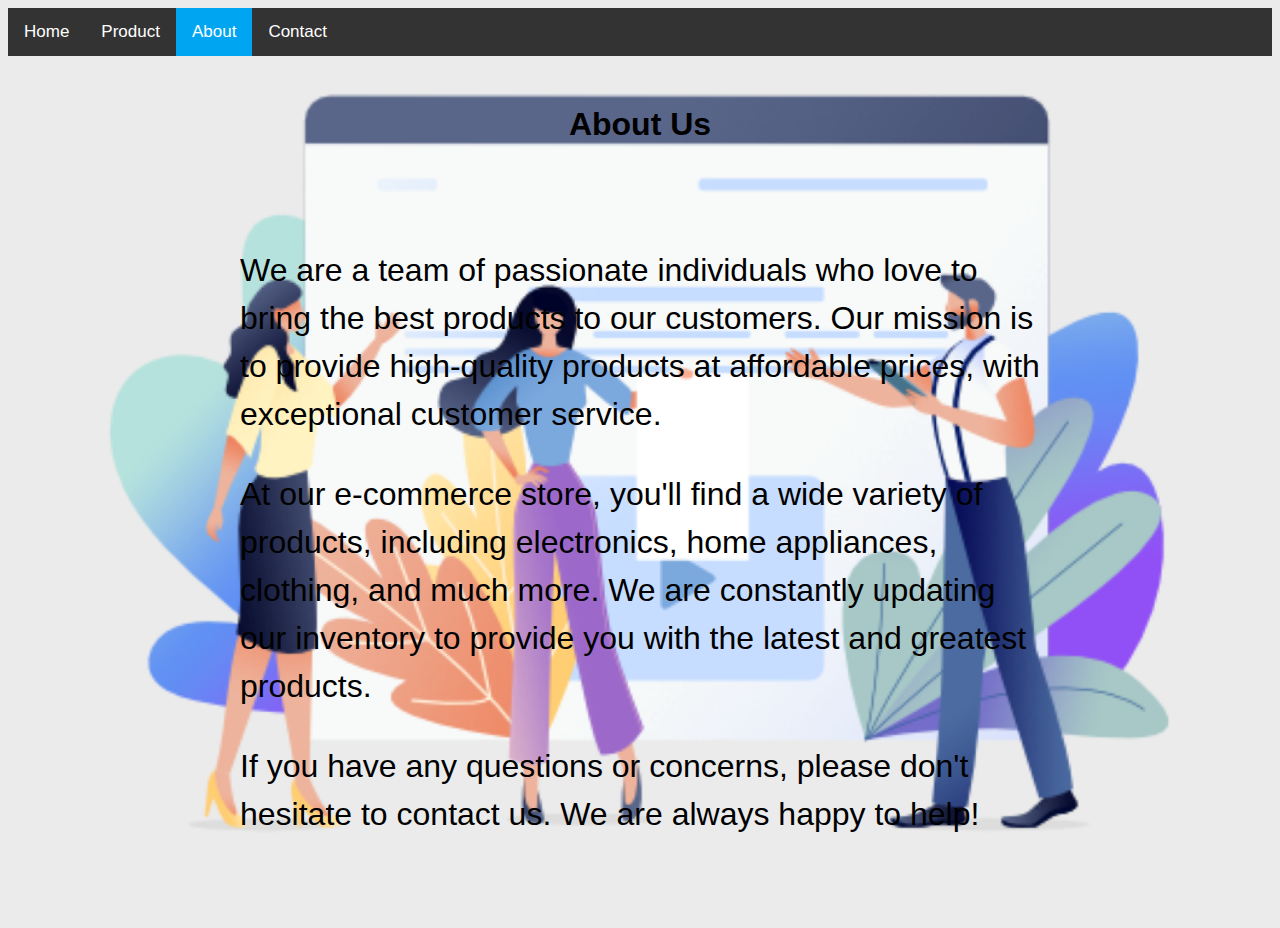
<file: Buyit Site/About us.html>
<!DOCTYPE html>
<html>
  <head>
    <title>About Us</title>
    <style>
      /* Add your CSS styles here */
      body {
        font-family: Arial, sans-serif;
        background-image: url('about2.png');
        background-position: center;
        background-repeat: no-repeat;
      background-size: cover;
      }
      .navbar {
			background-color: #333;
			overflow: hidden;
		}

		.navbar a {
			float: left;
			color: white;
			text-align: center;
            align-items: center;
			padding: 14px 16px;
			text-decoration: none;
			font-size: 17px;
		}
        
		.navbar a:hover {
			background-color: #ddd;
			color: black;
		}

		.active {
			background-color: #00a5f1;
			color: white;
		}
      h1 {
        text-align: center;
        margin-top: 50px;
      }
      .container {
        max-width: 800px;
        margin: 0 auto;
        padding: 50px;
      }
      p {
        line-height: 1.5;
        font-size: xx-large;
      }
    </style>
  </head>
  <body>
    <header>
      <!-- Add your header content here -->
    </header>
    <div class="navbar">
      <a  href="index.html">Home</a>
      <a href="#">Product</a>
      <a class="active" href="About us.html">About</a>
      <a href="contactus.html">Contact</a>
    </div>
      
      <script>
      // Add active class to the current button (highlight it)
      var navbar = document.getElementsByClassName("navbar");
      var links = navbar.getElementsByTagName("a");
      for (var i = 0; i < links.length; i++) {
        links[i].addEventListener("click", function() {
          var current = document.getElementsByClassName("active");
          current[0].className = current[0].className.replace(" active", "");
          this.className += " active";
        });
      }
    </script>
     
    <main>
      <h1>About Us</h1>
      <div class="container">
        <p>We are a team of passionate individuals who love to bring the best products to our customers. Our mission is to provide high-quality products at affordable prices, with exceptional customer service.</p>
        <p>At our e-commerce store, you'll find a wide variety of products, including electronics, home appliances, clothing, and much more. We are constantly updating our inventory to provide you with the latest and greatest products.</p>
        <p>If you have any questions or concerns, please don't hesitate to contact us. We are always happy to help!</p>
      </div>
    </main>
    <footer>
      <!-- Add your footer content here -->
    </footer>
    <script>
      // Add your JavaScript code here, if any
    </script>
  </body>
</html>
</file>
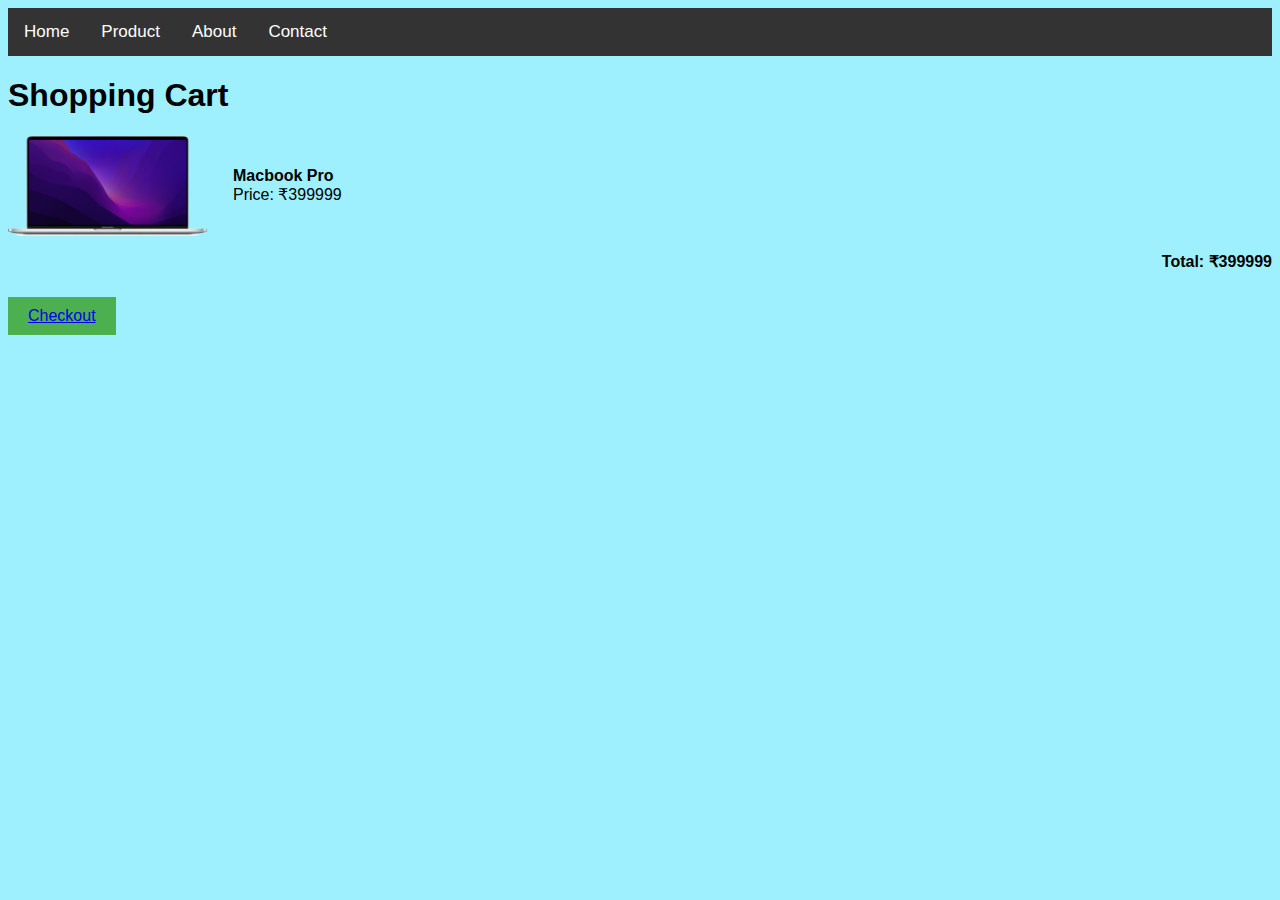
<file: Buyit Site/cart1.html>
<!DOCTYPE html>
<html>
<head>
  <title>Shopping Cart</title>
  <style>
    /* CSS styles for the cart page */
    body {
      font-family: Arial, sans-serif;
      background-color: #9ef0ff;
    }
    .navbar {
			background-color: #333;
			overflow: hidden;
		}

		.navbar a {
			float: left;
			color: white;
			text-align: center;
            align-items: center;
			padding: 14px 16px;
			text-decoration: none;
			font-size: 17px;
		}
        
		.navbar a:hover {
			background-color: #ddd;
			color: black;
		}

		.active {
			background-color: #333;
			color: white;
		}
    .cart-item {
      display: flex;
      align-items: center;
      margin-bottom: 10px;
    }
    .cart-item img {
      width: 200px;
      height: 100px;
      margin-right: 25px;
     
    }
    .cart-item .item-info {
      flex-grow: 1;
    }
    .cart-item .item-info h4 {
      margin: 0;
    }
    .cart-item .item-info p {
      margin: 0;
    }
    .cart-total {
      font-weight: bold;
      text-align: right;
    }
    .checkout-button {
      background-color: #4CAF50;
      border: none;
      color: white;
      padding: 10px 20px;
      text-align: center;
      text-decoration: none;
      display: inline-block;
      font-size: 16px;
      margin-top: 10px;
      cursor: pointer;
    }
  </style>
</head>
<body>
  <div class="navbar">
		<a class="active" href="index.html">Home</a>
		<a href="#">Product</a>
		<a href="About us.html">About</a>
		<a href="contactus.html">Contact</a>
	</div>
    
    <script>
		// Add active class to the current button (highlight it)
		var navbar = document.getElementsByClassName("navbar");
		var links = navbar.getElementsByTagName("a");
		for (var i = 0; i < links.length; i++) {
			links[i].addEventListener("click", function() {
				var current = document.getElementsByClassName("active");
				current[0].className = current[0].className.replace(" active", "");
				this.className += " active";
			});
		}
	</script>
   
  <h1>Shopping Cart</h1>

  <div id="cart-items">
    <!-- Cart items will be dynamically added here -->
  </div>

  <div class="cart-total">
    <p>Total: <span id="total-price">₹0</span></p>
  </div>

  <button class="checkout-button"><a href="checkout.html">Checkout</button></a>

  <script>
    // JavaScript code for the cart page

    // Sample cart items data (replace with your own data)
    var cartItems = [
      {
        name: "Macbook Pro",
        image: "p1.png",
        price: 399999.00
      }
    ];

    // Function to render the cart items
    function renderCartItems() {
      var cartItemsContainer = document.getElementById("cart-items");
      cartItemsContainer.innerHTML = "";

      var totalPrice = 0;

      for (var i = 0; i < cartItems.length; i++) {
        var cartItem = cartItems[i];

        var itemContainer = document.createElement("div");
        itemContainer.className = "cart-item";

        var image = document.createElement("img");
        image.src = cartItem.image;

        var itemInfo = document.createElement("div");
        itemInfo.className = "item-info";

        var itemName = document.createElement("h4");
        itemName.innerText = cartItem.name;

        var itemPrice = document.createElement("p");
        itemPrice.innerText = "Price: ₹" + cartItem.price;

        itemInfo.appendChild(itemName);
        itemInfo.appendChild(itemPrice);

        itemContainer.appendChild(image);
        itemContainer.appendChild(itemInfo);

        cartItemsContainer.appendChild(itemContainer);

        totalPrice += cartItem.price;
      }

      var totalPriceElement = document.getElementById("total-price");
      totalPriceElement.innerText = "₹" + totalPrice;
    }

    // Render the cart items when the page loads
    window.onload = function() {
      renderCartItems();
    };
  </script>
</body>
</html>
</file>
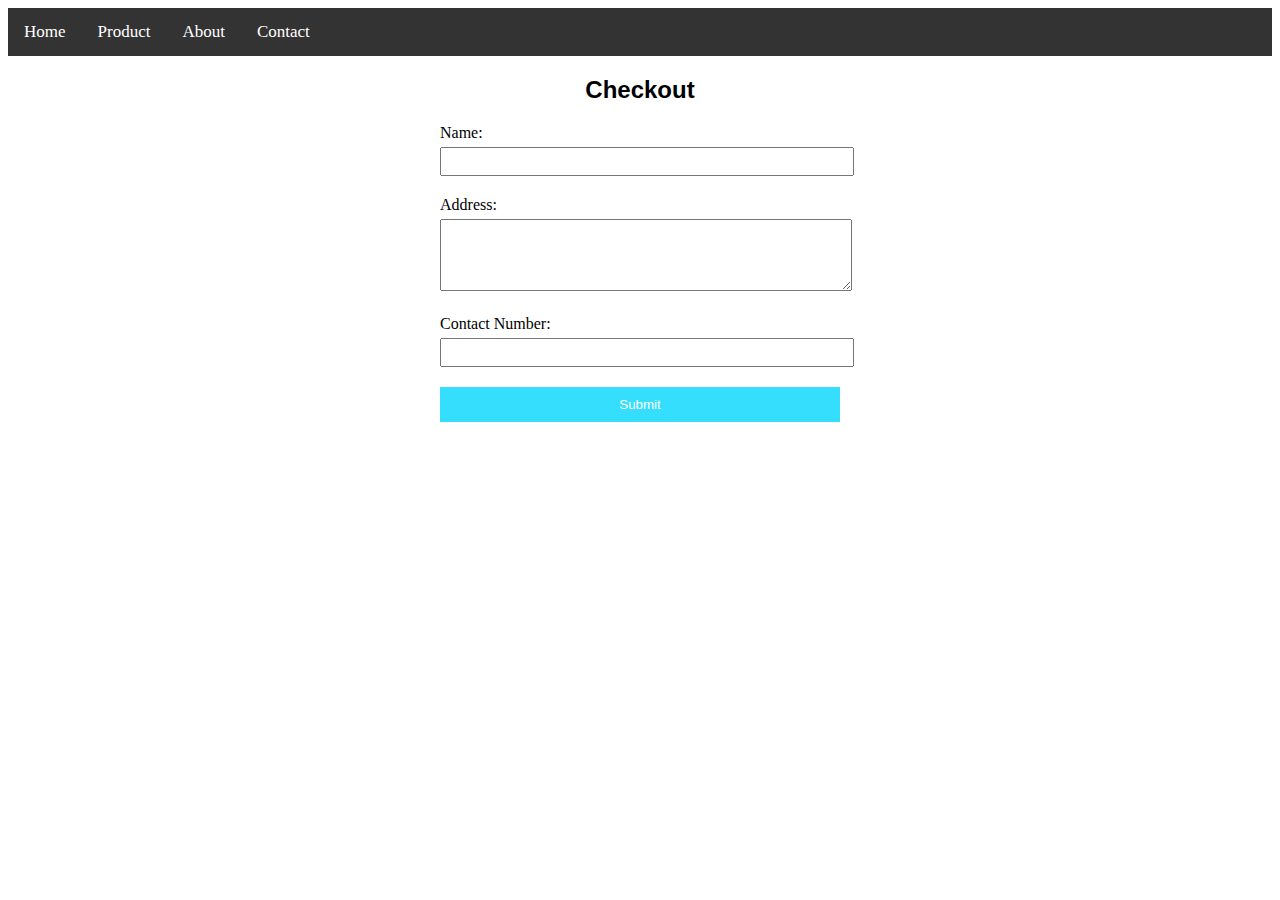
<file: Buyit Site/checkout.html>
<!DOCTYPE html>
<html>
<head>
  <title>Checkout Page</title>
  <style>
    .body{
      background-image: url("contactus.jpg");
    }
    .container {
      max-width: 400px;
      margin: 0 auto;
    }
    .container h2{
      text-align: center;
      color: black;
      font-family: sans-serif;
    }
    .form-group {
      margin-bottom: 20px;
    }
    .navbar {
			background-color: #333;
			overflow: hidden;
		}

		.navbar a {
			float: left;
			color: white;
			text-align: center;
            align-items: center;
			padding: 14px 16px;
			text-decoration: none;
			font-size: 17px;
		}
        
		.navbar a:hover {
			background-color: #ddd;
			color: black;
		}

		.active {
			background-color: #333;
			color: white;
		}
    .form-group label {
      display: block;
      margin-bottom: 5px;
    }
    .form-group input {
      width: 100%;
      padding: 5px;
    }
    .form-group textarea {
      width: 100%;
      padding: 5px;
    }
    .btn-submit {
      display: block;
      width: 100%;
      padding: 10px;
      background-color: #34defc;
      color: #fff;
      border: none;
      cursor: pointer;
    }
  </style>
</head>
<body>
  <div class="navbar">
		<a class="active" href="index.html">Home</a>
		<a href="#">Product</a>
		<a href="About us.html">About</a>
		<a href="contactus.html">Contact</a>
	</div>
    
    <script>
		// Add active class to the current button (highlight it)
		var navbar = document.getElementsByClassName("navbar");
		var links = navbar.getElementsByTagName("a");
		for (var i = 0; i < links.length; i++) {
			links[i].addEventListener("click", function() {
				var current = document.getElementsByClassName("active");
				current[0].className = current[0].className.replace(" active", "");
				this.className += " active";
			});
		}
	</script>
   
  <div class="container">
    <h2>Checkout</h2>
    <form id="checkout-form">
      <div class="form-group">
        <label for="name">Name:</label>
        <input type="text" id="name" name="name" required>
      </div>
      <div class="form-group">
        <label for="address">Address:</label>
        <textarea id="address" name="address" rows="4" required></textarea>
      </div>
      <div class="form-group">
        <label for="contact-number">Contact Number:</label>
        <input type="tel" id="contact-number" name="contact-number" pattern="[0-9]{10}" required>
      </div>
      <button type="submit" class="btn-submit">Submit</button>
    </form>
  </div>

  <script>
    // JavaScript code to handle form submission
    document.getElementById('checkout-form').addEventListener('submit', function(event) {
      event.preventDefault(); // Prevent the form from submitting

      // Get form values
      var name = document.getElementById('name').value;
      var address = document.getElementById('address').value;
      var contactNumber = document.getElementById('contact-number').value;

      // Perform validation or further processing if needed
      // ...

      // Example: Log form values to the console
      console.log('Name:', name);
      console.log('Address:', address);
      console.log('Contact Number:', contactNumber);

      // Reset the form
      document.getElementById('checkout-form').reset();
    });
  </script>
</body>
</html>
</file>
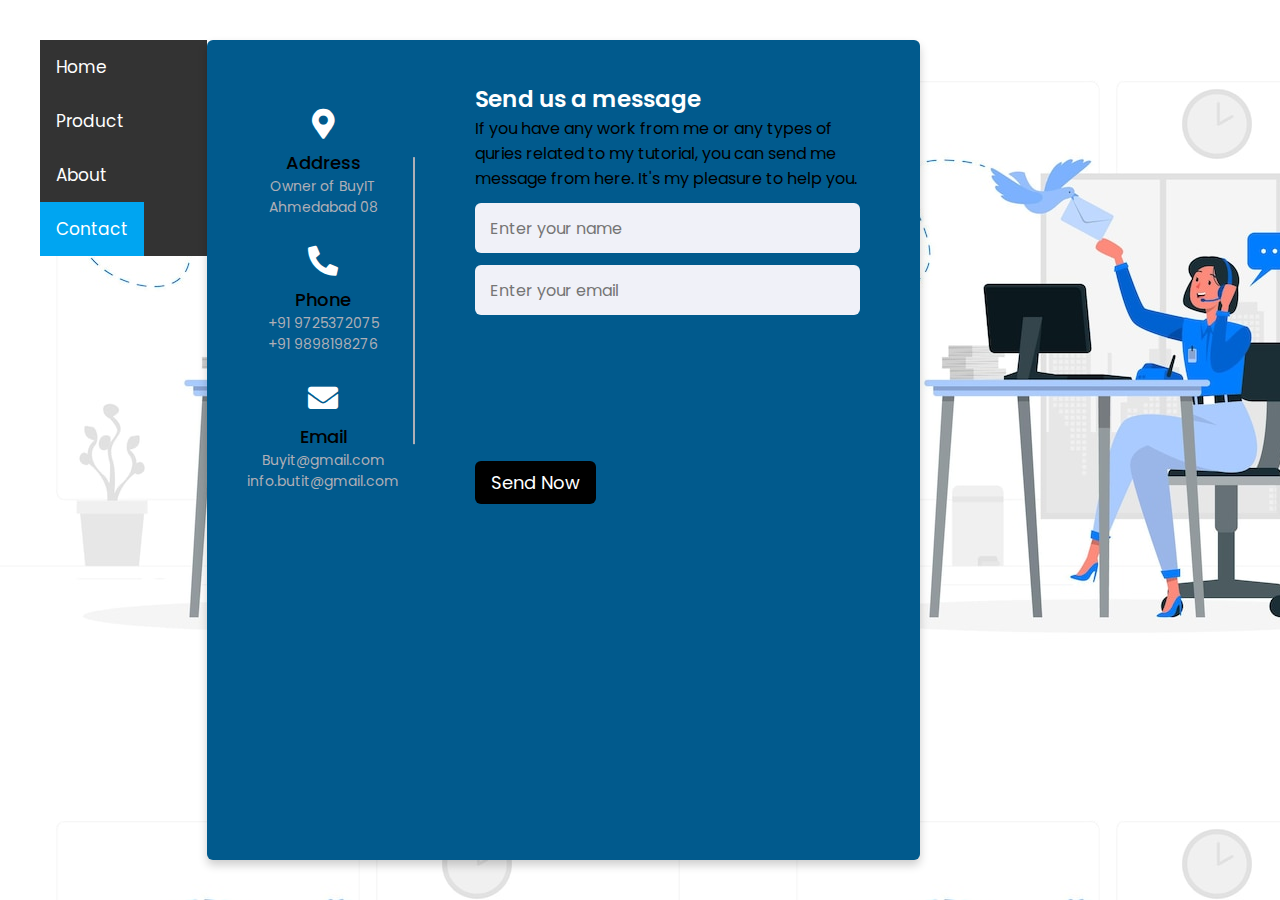
<file: Buyit Site/contactus.html>
<!DOCTYPE html>
<!-- Created By CodingLab - www.codinglabweb.com -->
<html lang="en" dir="ltr">
  <head>
    <meta charset="UTF-8">
   <!-- <title> Responsive Contact Us Form  | CodingLab </title>-->
    <link rel="stylesheet" href="contactus.css">
    <!-- Fontawesome CDN Link -->
    <link rel="stylesheet" href="https://cdnjs.cloudflare.com/ajax/libs/font-awesome/5.15.2/css/all.min.css"/>
     <meta name="viewport" content="width=device-width, initial-scale=1.0">
   </head>
<body><header>
  <div class="navbar">
		<a  href="index.html">Home</a>
		<a href="#">Product</a>
		<a href="About us.html">About</a>
		<a class="active" href="contactus.html">Contact</a>
	</div>
</header>
    <script>
		// Add active class to the current button (highlight it)
		var navbar = document.getElementsByClassName("navbar");
		var links = navbar.getElementsByTagName("a");
		for (var i = 0; i < links.length; i++) {
			links[i].addEventListener("click", function() {
				var current = document.getElementsByClassName("active");
				current[0].className = current[0].className.replace(" active", "");
				this.className += " active";
			});
		}
	</script>
   
  <div class="container">
    <div class="content">
      <div class="left-side">
        <div class="address details">
          <i class="fas fa-map-marker-alt"></i>
          <div class="topic">Address</div>
          <div class="text-one">Owner of BuyIT</div>
          <div class="text-two">Ahmedabad 08</div>
        </div>
        <div class="phone details">
          <i class="fas fa-phone-alt"></i>
          <div class="topic">Phone</div>
          <div class="text-one">+91 9725372075</div>
          <div class="text-two">+91 9898198276</div>
        </div>
        <div class="email details">
          <i class="fas fa-envelope"></i>
          <div class="topic">Email</div>
          <div class="text-one">Buyit@gmail.com</div>
          <div class="text-two">info.butit@gmail.com</div>
        </div>
      </div>
      <div class="right-side">
        <div class="topic-text">Send us a message</div>
        <p>If you have any work from me or any types of quries related to my tutorial, you can send me message from here. It's my pleasure to help you.</p>
      <form action="#">
        <div class="input-box">
          <input type="text" placeholder="Enter your name">
        </div>
        <div class="input-box">
          <input type="text" placeholder="Enter your email">
        </div>
        <div class="input-box message-box">
          
        </div>
        <div class="button">
          <input type="button" value="Send Now" >
        </div>
      </form>
    </div>
    </div>
  </div>
</body>
</html>
</file>
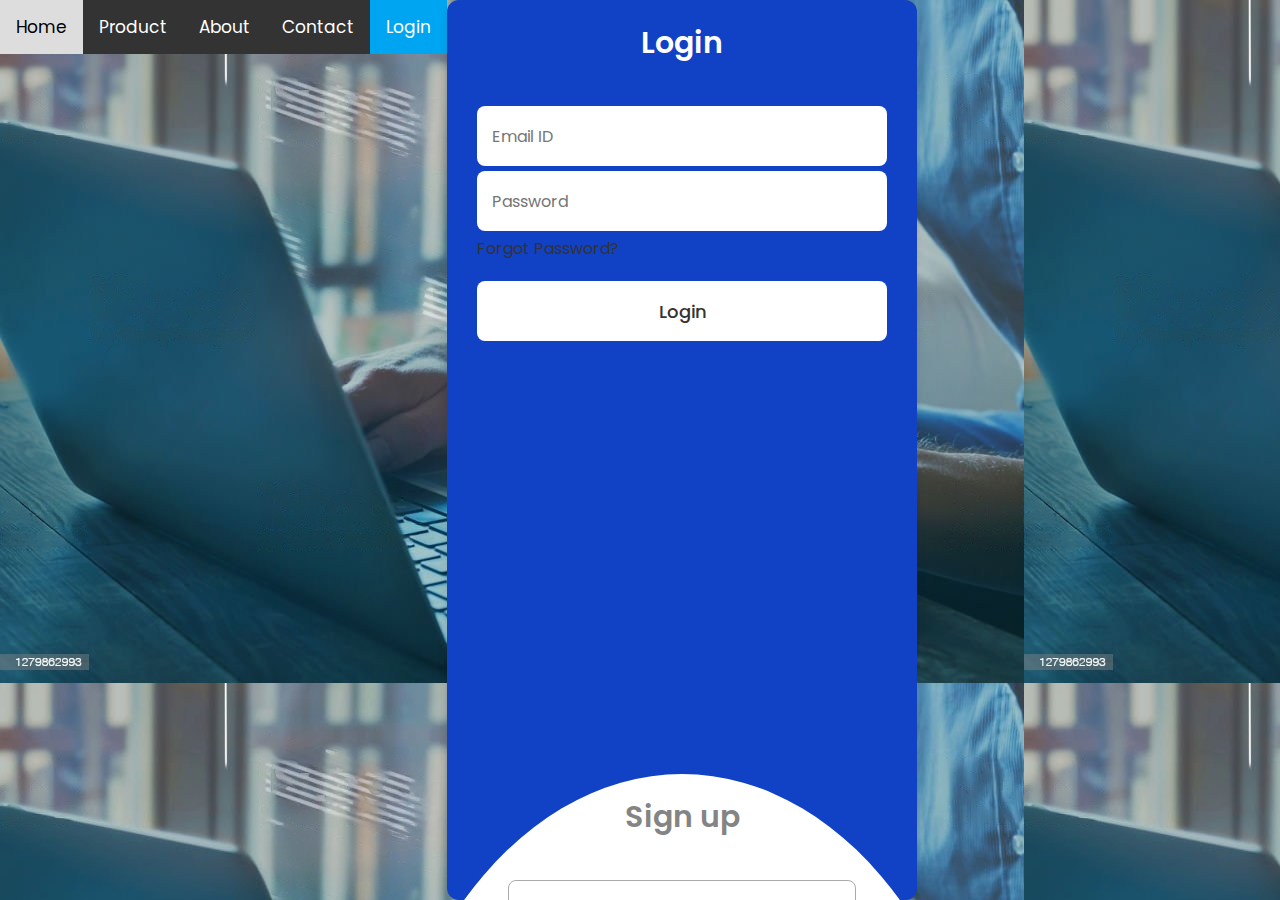
<file: Buyit Site/login.html>
<!DOCTYPE html>
<html lang="en">
<head>
    <meta charset="UTF-8">
    <meta http-equiv="X-UA-Compatible" content="IE=edge">
    <meta name="viewport" content="width=device-width, initial-scale=1.0">
    <title>Login and Signup</title>
    <link rel="stylesheet" href="login.css">
</head>
<body>
    <header>
    <div class="navbar">
		<a  href="index.html">Home</a>
		<a href="#">Product</a>
		<a href="About us.html">About</a>
		<a href="contactus.html">Contact</a>
        <a class="active" href="login.html">Login</a>
    </div>
</header>
    <script>
		// Add active class to the current button (highlight it)
		var navbar = document.getElementsByClassName("navbar");
		var links = navbar.getElementsByTagName("a");
		for (var i = 0; i < links.length; i++) {
			links[i].addEventListener("click", function() {
				var current = document.getElementsByClassName("active");
				current[0].className = current[0].className.replace(" active", "");
				this.className += " active";
			});
		}
	</script>
   
    <section class="wrapper">
        <div class="form signup">
            <header>Login</header>
            <form action="#">
                <input type="text" placeholder="Email ID" required>
                <input type="password" placeholder="Password" required>
                <a href="#">Forgot Password?</a>
                <input type="submit" value="Login">
            </form>

        </div>
        
        <div class="form login">
            <header>Sign up</header>
            <form action="#">
                <input type="text" placeholder="Full Name" required>
                <input type="text" placeholder="Email ID" required>
                <input type="password" placeholder="Password" required>
                <div class="checkbox">
                    <input type="checkbox" id="signupCheck">
                    <label for="signupCheck">Terms & Condition</label>
                </div>
            
                <input type="submit" value="Signup" />
            
            </form>
        </div>
        <script>
            const wrapper = document.querySelector(".wrapper");
            signupHeader = document.querySelector(".signup header");
            loginHeader = document.querySelector(".login header");

            loginHeader.addEventListener("click", () =>{
                wrapper.classList.add("active");
            });
            
            signupHeader.addEventListener("click", () =>{
                wrapper.classList.remove("active");
            });
        </script>
    </section>
</body>
</html>
</file>
<file: Buyit Site/contactus.css>
@import url('https://fonts.googleapis.com/css2?family=Poppins:wght@200;300;400;500;600;700&display=swap');
*{
  margin: 0;
  padding: 0;
  box-sizing: border-box;
  font-family: "Poppins" , sans-serif;
}
body{
  min-height: 100vh;
  width: 75%;
  background-image: url("contactus.jpg");
  display: flex;
  align-items: right;
  justify-content: right;
  padding: 40px 40px 40px 40px;
}
.navbar {
			background-color: #333;
			overflow: hidden;
		}

		.navbar a {
			float: left;
			color: white;
			text-align: center;
            align-items: center;
			padding: 14px 16px;
			text-decoration: none;
			font-size: 17px;
		}
        
		.navbar a:hover {
			background-color: #ddd;
			color: black;
		}

		.active {
			background-color: #00a5f1;
			color: white;
		}

.container{
  width: 80%s;
  background: #015a8d;
  border-radius: 6px;
  padding: 40px 60px 30px 40px;
  box-shadow: 0 5px 10px rgba(0, 0, 0, 0.2);
}
.container .content{
  display: flex;
  align-items: center;
  justify-content: space-between;
}
.container .content .left-side{
  width: 25%;
  height: 100%;
  display: flex;
  flex-direction: column;
  align-items: center;
  justify-content: center;
  margin-top: 15px;
  position: relative;
}
.content .left-side::before{
  content: '';
  position: absolute;
  height: 70%;
  width: 2px;
  right: -15px;
  top: 50%;
  transform: translateY(-50%);
  background: #afafb6;
}
.content .left-side .details{
  margin: 14px;
  text-align: center;
}
.content .left-side .details i{
  font-size: 30px;
  color: #ffffff;
  margin-bottom: 10px;
}
.content .left-side .details .topic{
  font-size: 18px;
  font-weight: 500;
}
.content .left-side .details .text-one,
.content .left-side .details .text-two{
  font-size: 14px;
  color: #afafb6;
}
.container .content .right-side{
  width: 75%;
  margin-left: 75px;
}
.content .right-side .topic-text{
  font-size: 23px;
  font-weight: 600;
  color: #ffffff;
}
.right-side .input-box{
  height: 50px;
  width: 100%;
  margin: 12px 0;
}
.right-side .input-box input,
.right-side .input-box textarea{
  height: 100%;
  width: 100%;
  border: none;
  outline: none;
  font-size: 16px;
  background: #F0F1F8;
  border-radius: 6px;
  padding: 0 15px;
  resize: none;
}
.right-side .message-box{
  min-height: 110px;
}
.right-side .input-box textarea{
  padding-top: 6px;
}
.right-side .button{
  display: inline-block;
  margin-top: 12px;
}
.right-side .button input[type="button"]{
  color: #fff;
  font-size: 18px;
  outline: none;
  border: none;
  padding: 8px 16px;
  border-radius: 6px;
  background: #000000;
  cursor: pointer;
  transition: all 0.3s ease;
}
.button input[type="button"]:hover{
  background: #7e4fff;
}

@media (max-width: 950px) {
  .container{
    width: 90%;
    padding: 30px 40px 40px 35px ;
  }
  .container .content .right-side{
   width: 75%;
   margin-left: 55px;
}
}
@media (max-width: 820px) {
  .container{
    margin: 40px 0;
    height: 100%;
  }
  .container .content{
    flex-direction: column-reverse;
  }
 .container .content .left-side{
   width: 100%;
   flex-direction: row;
   margin-top: 40px;
   justify-content: center;
   flex-wrap: wrap;
 }
 .container .content .left-side::before{
   display: none;
 }
 .container .content .right-side{
   width: 100%;
   margin-left: 0;
 }
}
</file>
<file: Buyit Site/login.css>
@import url('https://fonts.googleapis.com/css2?family=Poppins:wght@300&display=swap');
* {
    margin: 0;
    padding: 0;
    box-sizing: border-box;
    font-family: "Poppins", sans-serif;
}
body{
    min-height: 100vh;
    display: flex;
    background-image: url('loginbg.jpeg');
    width: 100%;
}
.navbar {
			background-color: #333;
			overflow: hidden;
		}

		.navbar a {
			float: left;
			color: white;
			text-align: center;
            align-items: center;
			padding: 14px 16px;
			text-decoration: none;
			font-size: 17px;
		}
        
		.navbar a:hover {
			background-color: #ddd;
			color: black;
		}

		.active {
			background-color: #00a5f1;
			color: white;
		}
.wrapper{
    position: relative;
    max-width: 470px;
    width: 100%;
    border-radius: 12px;
    padding: 20px 30px 120px;
    background: #1141c5;
    box-shadow: 0 5px 10px rgba(0, 0, 0, 0.1);
    overflow: hidden;
    justify-content: center;
    align-items: center;
}
.form.login{
    position: absolute;
    left: 50%;
    bottom: -86%;
    transform: translateX(-50%);
    width: calc(100% +400px);
    padding: 20px 140px;
    border-radius: 50%;
    height: 100%;
    background: #fff;
    transition: all 0.6s ease;
}
.wrapper.active .form.login{
    bottom: -15%;
    border-radius: 35%;
    box-shadow: 0 -5px 10px rgba(0, 0, 0, 0.1);
}
.form header{
    font-size: 30px;
    text-align: center;
    color: #fff;
    font-weight: 600;
    cursor: pointer;
}
.form.login header{
    color: #333;
    opacity: 0.6;
}
.wrapper.active .form.login header{
    opacity: 1;
}
.wrapper.active .signup header{
    opacity: 0.6;
}
.wrapper form{
    display: flex;
    flex-direction: column;
    gap: 5px;
    margin-top: 40px;
} 
form input{
    height: 60px;
    outline: none;
    border: none;
    padding: 0 15px;
    font-size: 16px;
    font-weight: 400;
    color: #333;
    border-radius: 8px;
    background: #fff;
}
.form.login input{
    border: 1px solid #aaa;
}
.form.login input:focus{
    box-shadow: 0 1px 0 #ddd;
}
form .checkbox{
    display: flex;
    align-items: center;
    gap: 10px;  
}
.checkbox input[type="checkbox"]{
    height: 16px;
    width: 16px;
    accent-color: #fff;
    cursor: pointer;
}
form .checkbox label{
    cursor: pointer;
    color: #000000;
}
form a{
    color: #333;
    text-decoration: none;
}
form a:hover{
    text-decoration: underline;
}
form input[type="submit"]{
    margin-top: 15px;
    padding: none;
    font-size: 18px;
    font-weight: 500;
    cursor: pointer;
}
.form.login[type="submit"]{
    background: #1141c5;
    color: #fff;
    border: none;
}
</file>
